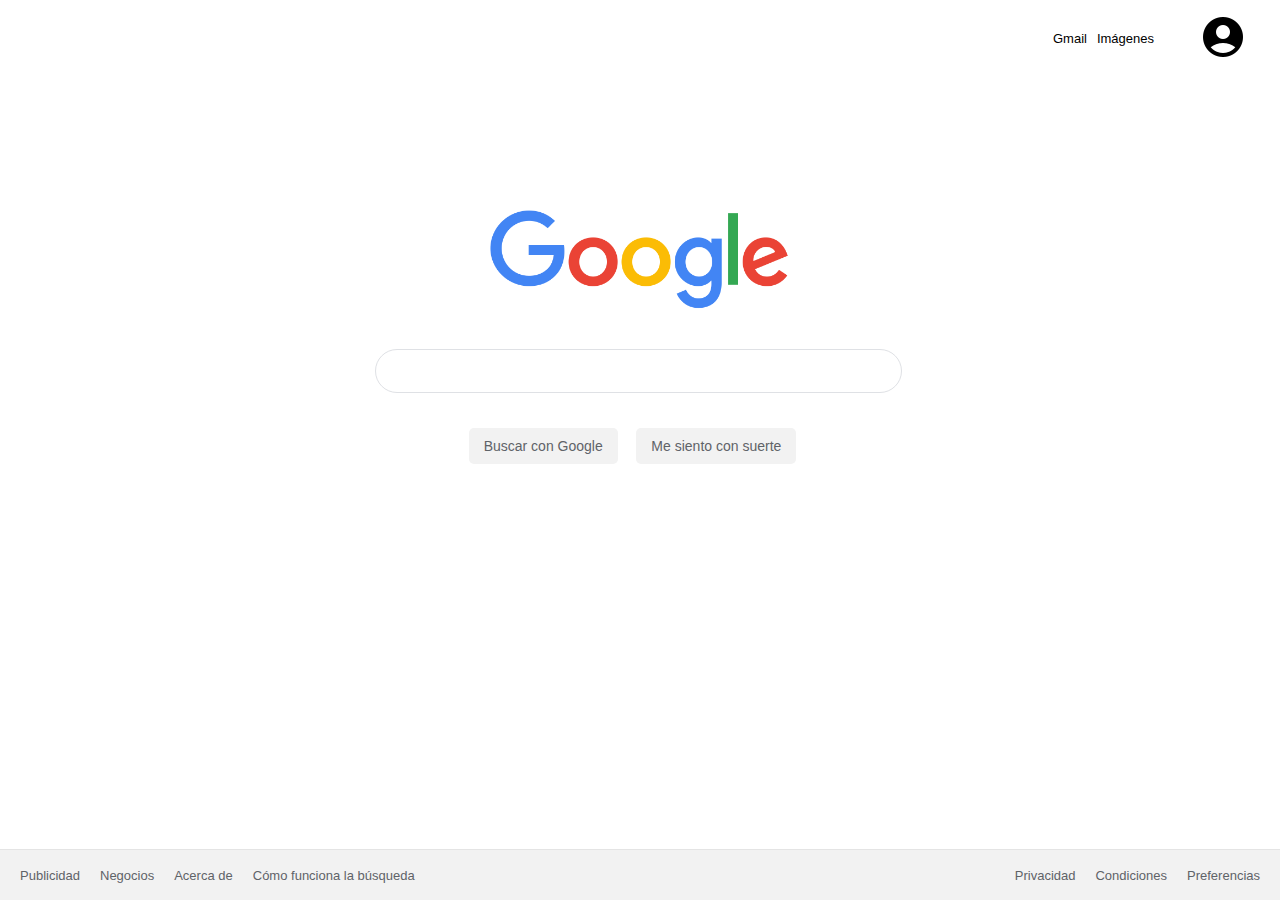
<file: Clon de Google Clase/index.html>
<!DOCTYPE html>
<html lang="en">
<head>
    <meta charset="UTF-8">
    <meta name="viewport" content="width=device-width, initial-scale=1.0">
    <title>Google</title>
    <link rel="stylesheet" href="css/main.css">
</head>
<body>
    <header>
        <nav>
            <ul class="nav-right-section">
                <li>
                    <a href="#">Gmail</a>
                </li>
                <li>
                    <a href="#">Imágenes</a>
                </li>
                <li class="menu-icon">
                    <a href="#"></a>
                </li>
                <li>
                    <a href="#">
                        <img src="baseline.png" alt="Imágen de Perfil">
                    </a>
                </li>
            </ul>
        </nav>
    </header>
    <main>
        <section class="main-logo">
            <img src="googlelogo.png" alt="">
        </section>
        <section class="main-input">
            <div class="main-input-container">
                <span class="search-icon">
                </span>
                <input type="text">
                <a class="micro-icon" href=""></a>
            </div>
        </section>
        <section class="main-buttons">
            <div>
                <button>Buscar con Google</button>
            </div>
            <div>
                <button>Me siento con suerte</button>
            </div>
        </section>
    </main>
    <footer>
        <ul class="footer-left">
            <li>
                <a href="">Publicidad</a>
            </li>
            <li>
                <a href="">Negocios</a>
            </li>
            <li>
                <a href="">Acerca de</a>
            </li>
            <li>
                <a href="">Cómo funciona la búsqueda</a>
            </li>
        </ul>
        <ul class="footer-right">
            <li>
                <a href="">Privacidad</a>
            </li>
            <li>
                <a href="">Condiciones</a>
            </li>
            <li>
                <a href="">Preferencias</a>
            </li>
        </ul>
    </footer>
</body>
</html>
</file>
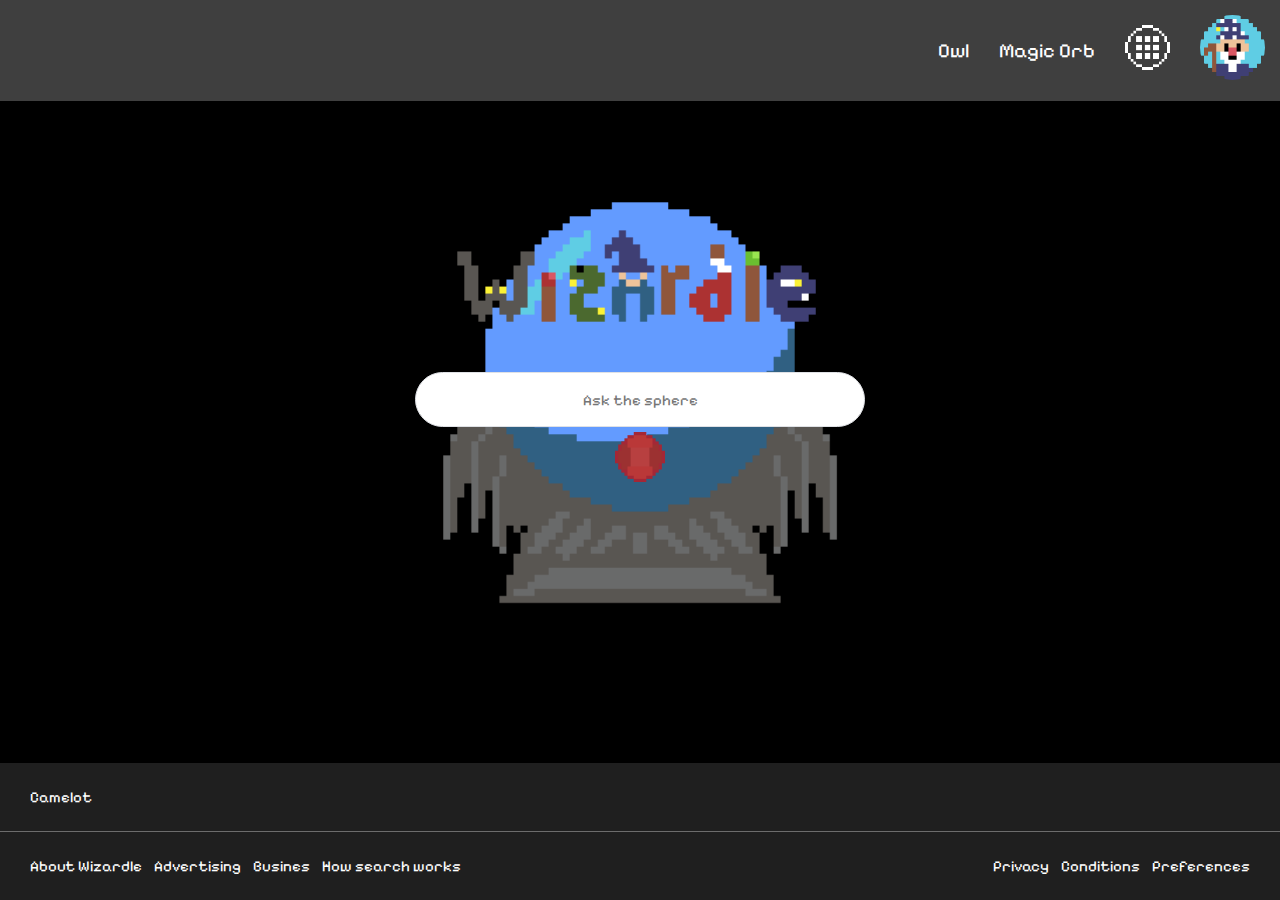
<file: Clon de Google Personal/index.html>
<!DOCTYPE html>
<html lang="en">
<head>
    <meta charset="UTF-8">
    <meta name="viewport" content="width=device-width, initial-scale=1.0">
    <link rel="preconnect" href="https://fonts.googleapis.com">
    <link rel="preconnect" href="https://fonts.gstatic.com" crossorigin>
    <link href="https://fonts.googleapis.com/css2?family=Pixelify+Sans&display=swap" rel="stylesheet">
    <link href="css/styles.css" rel="stylesheet">
    <link href="css/tablet.css" rel="stylesheet" media="screen and (min-width: 768px)">
    <link href="css/desktop.css" rel="stylesheet" media="screen and (min-width: 1024px)">
    <title>Wizardle</title>
</head>
<body>
    <header>
        <div>
            <a href="#">Owl</a>
            <a href="#">Magic Orb</a>
            <a href="#"><img src="img/apps.png" alt="Wizardle app icon" class="apps"></a>
            <a href="#"><img src="img/wizard.png" alt="Wizardle Profile picture" class="profile"></a>  
        </div>
    </header>
    <main>
        <div>
            <picture>
                <img src="img/sphere.png" alt="Wizardle Logo" class="sphere">
            </picture>
            <div class="input-container">
                <div class="input-label">
                    <input type="text" placeholder="Ask the sphere">
                </div>
                <a href="#"><img src="img/ruby.png" alt="Botón de busqueda" title="Ruby" class="ruby"></a>
            </div>
        </div>
    </main>
    <footer>
        <div class="mainFootercontainer">
           <span>Camelot</span>
        </div>
        <hr>
        <div class="secondFootercontainer">
            <div>
                <span>About Wizardle</span>
                <span>Advertising</span>
                <span>Busines</span>
                <span>How search works</span>
            </div>
            <div>
                <span>Privacy</span>
                <span>Conditions</span>
                <span>Preferences</span>
            </div>
        </div>
    </footer>
</body>
</html>
</file>
<file: Clon de Google Clase/css/main.css>
body{
    margin: 0;
    padding: 0;
    font-size: 13px;
    font-family: Arial, Helvetica, sans-serif;
}

a{
    text-decoration: none;
    cursor: pointer;
}

header{
    width: 100%;
    height: 60px;
}

header nav{
    display: flex;
    justify-content: flex-end;
}

header nav .nav-right-section{
    width: 250px;
    height: auto;
    display: flex;
    list-style: none;
    justify-content: center;
    align-items: center;
}


nav .nav-right-section a{
    margin-right: 10px;
    color: #000000;
}

nav .nav-right-section .menu-icon{
    background-image: url('https://static.thenounproject.com/png/756729-200.png');
    background-repeat: no-repeat;
    background-position: center;
    background-size: contain;
    width: 25px;
    height: 25px;
}

nav .nav-right-section img{
    border-radius: 50%;
    margin-left: 10px;
}

/* Main */

main{
    margin-top: 150px;
    text-align: center;
}

main .main-logo{
    width: 530px;
    margin: 0 auto;
    margin-bottom: 35px;
}

main .main-logo img{
    width: 300px;
}

main .main-input{
    width: 530px;
    margin: 0 auto;
    margin-bottom: 35px;
}

main .main-input-container{
    width: 525px;
    border-radius: 100px;
    border: 1px solid #dfe1e5;
    display: flex;
    justify-content: center;
    align-items: center;
}

main .main-input input{
    width: 450px;
    height: 40px;
    border: none;
    outline: none;
}

main .main-input-container:hover{
    box-shadow: 0 1px 6px 0 #20212447;
    border-color: #dfe1e500;
}

main .main-input .search-icon{
    background-image: url('https://cdn0.iconfinder.com/data/icons/google-material-design-3-0/48/ic_search_48px-512.png');
    background-repeat: no-repeat;
    background-position: center;
    background-size: contain;
    width: 18px;
    height: 18px;
}

main .main-input .micro-icon{
    background-image: url('https://upload.wikimedia.org/wikipedia/commons/thumb/e/e8/Google_mic.svg/726px-Google_mic.svg.png');
    background-repeat: no-repeat;
    background-position: center;
    background-size: contain;
    width: 18px;
    height: 18px;
    cursor: pointer;
}

main .main-buttons{
    width: 530px;
    margin: 0 auto;
}

main .main-buttons div{
    display: inline-block;
}

main .main-buttons button{
    height: 36px;
    background-color: #f2f2f2;
    border: 0;
    font-size: 14px;
    color: #5f6368;
    border-radius: 5px;
    padding: 0 15px;
    margin-right: 15px;
}

main .main-buttons button:hover{
    border: 1px solid #c6c6c6;
    box-shadow: 0px 1px 1px rgba(0,0,0,0.1);
    color: #222;
    background-color: #f8f8f8;
}

/* footer */

footer{
    width: 100%;
    height: 50px;
    position: absolute;
    bottom: 0;
    display: grid;
    grid-template-columns: 1fr 1fr;
    align-items: center;
    font-size: 13px;
    background-color: #f2f2f2;
    border-top: 1px solid #e4e4e4;
}

footer ul{
    margin: 10px;
    list-style: none;
    display: flex;
    padding-left: 0;
}

footer .footer-left{
    justify-self: left;
}

footer .footer-right{
    justify-self: right;
}

footer ul li a{
    margin: 10px;
    color: #5f6368;
}
</file>
<file: Clon de Google Personal/css/styles.css>
*{
    padding: 0;
    margin: 0;
    box-sizing: border-box;
    text-decoration: none;
    font-family: 'Pixelify Sans', sans-serif;
}

html{
    font-size: 62.5%;
    background-color: black;
}

/* Header */

header{
    background-color: rgb(63, 63, 63);
}

header a{
    font-size: 1rem;
    color: white;
    padding: 7px;
}

header div{
    display: flex;
    align-items: center;
    justify-content: end;

}

.profile{
    border-radius: 50%;
    width: 35px;
    height: 35px;
}

.apps{
    width: 25px;
    height: 25px;
}

/* Main */
main{
    height: 80vh;
    display: flex;
    justify-content: center;
    align-items: center;
    background-color: black;
    position: relative;
}

main div{
    position: relative;
    display: flex;
    flex-direction: column;
    align-items: center;
    justify-content: center;
}

.input-container{
    position: absolute;
    margin-top: 70px;
}

main .input-label{
    width: 350px;
    height: 35px;
    border-radius: 100px;
    border: 1px solid #dfe1e5;
    background-color: #ffffff;
    display: flex;
    justify-content: center;
    align-items: center;
}

main input{
    font-size: 1.5rem;
    width: 250px;
    height: 25px;
    text-align: center;
    border: none;
    outline: none;
}

.sphere{
    width: 350px;
    height: 350px;
}


.ruby{
    width: 50px;
    height: 50px;
}

main a img:hover{
    width: 55px;
    height: 55px;
}

/* Footer */
footer{
    background-color: rgb(31, 31, 31);
    position: absolute;
    bottom: 0;
    width: 100%;
    margin-top: 100px;
}

footer span{
    font-size: 0.9rem;
    color: white;
    padding: 5px;
}

footer hr{
    height: 1px; 
    border: 0px solid #6c6c6c; 
    border-bottom-width: 1px;
}

.mainFootercontainer{
    padding: 25px;
}

.secondFootercontainer{
    padding: 25px;
    width: 100%;
    display: flex;
    justify-content: space-around;
    align-items: center;
}
</file>
<file: Clon de Google Personal/css/tablet.css>
@media (min-width: 768px){
/* Header */
header a{
    font-size: 2rem;
    padding: 15px;
}

header div{
    display: flex;
    align-items: center;
    justify-content: end;

}

.profile{
    border-radius: 50%;
    width: 65px;
    height: 65px;
}

.apps{
    width: 45px;
    height: 45px;
}

/* Main */
main{
    display: flex;
    justify-content: center;
    align-items: center;
    background-color: black;
    position: relative;
}

main div{
    position: relative;
    display: flex;
    flex-direction: column;
    align-items: center;
    justify-content: center;
}

.input-container{
    position: absolute;
    margin-top: 70px;
}

main .input-label{
    width: 550px;
    height: 65px;
}

main input{
    width: 450px;
    height: 55px;
}

.sphere{
    width: 550px;
    height: 550px;
}


.ruby{
    width: 60px;
    height: 60px;
}

main a img{
    margin-top: 5px;
}

main a img:hover{
    width: 65px;
    height: 65px;
}

/* Footer */
footer span{
    font-size: 1.5rem;
}

}
</file>
<file: Clon de Google Personal/css/desktop.css>
@media (min-width: 1024px){
    /* Main */
    main{
        height: 65vh;
    }

    main .input-label{
        width: 450px;
        height: 55px;
    }

    main input{
        width: 350px;
        height: 45px;
        border: none;
        outline: none;
    }
    
    .sphere{
        width: 450px;
        height: 450px;
    }
    
    .ruby{
        width: 50px;
        height: 50px;
    }

    main a img:hover{
        width: 55px;
        height: 55px;
    }

    /* Footer */
    .secondFootercontainer{
        justify-content: space-between;
    }
    
    }
</file>
